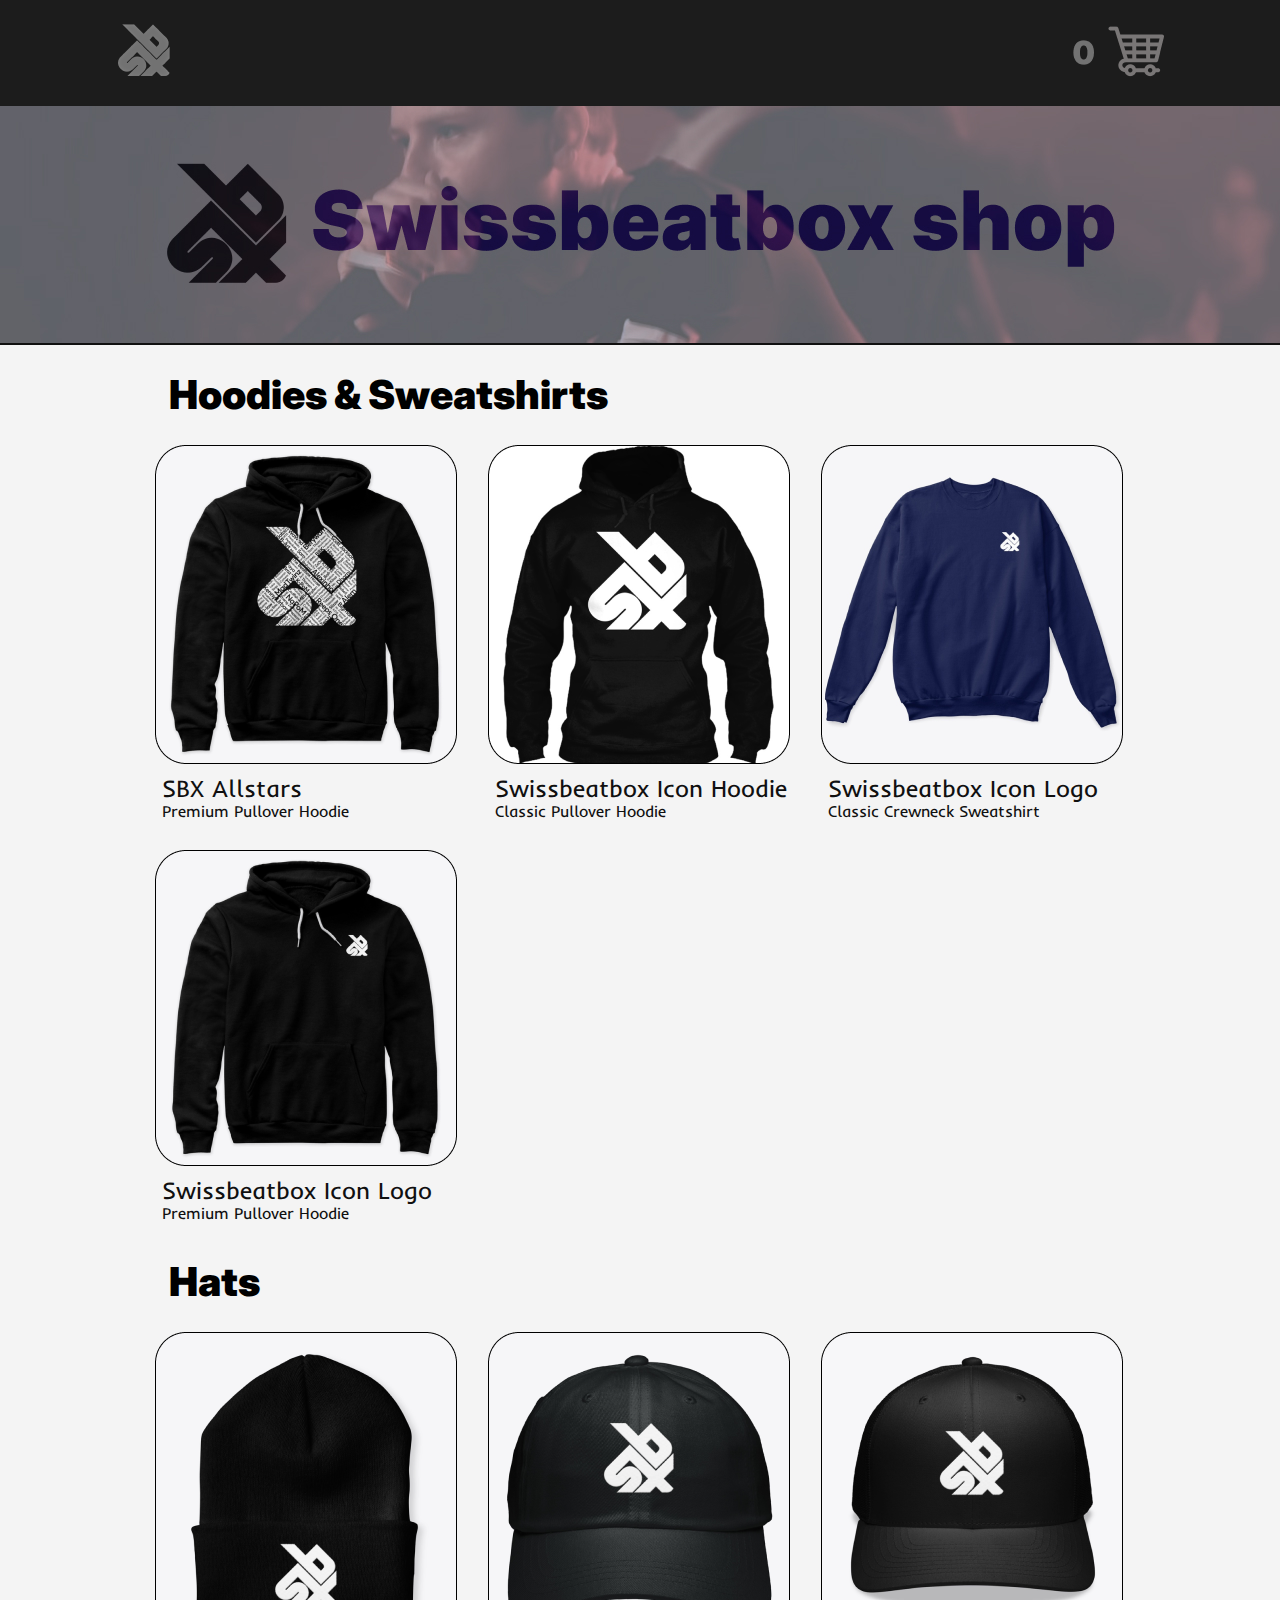
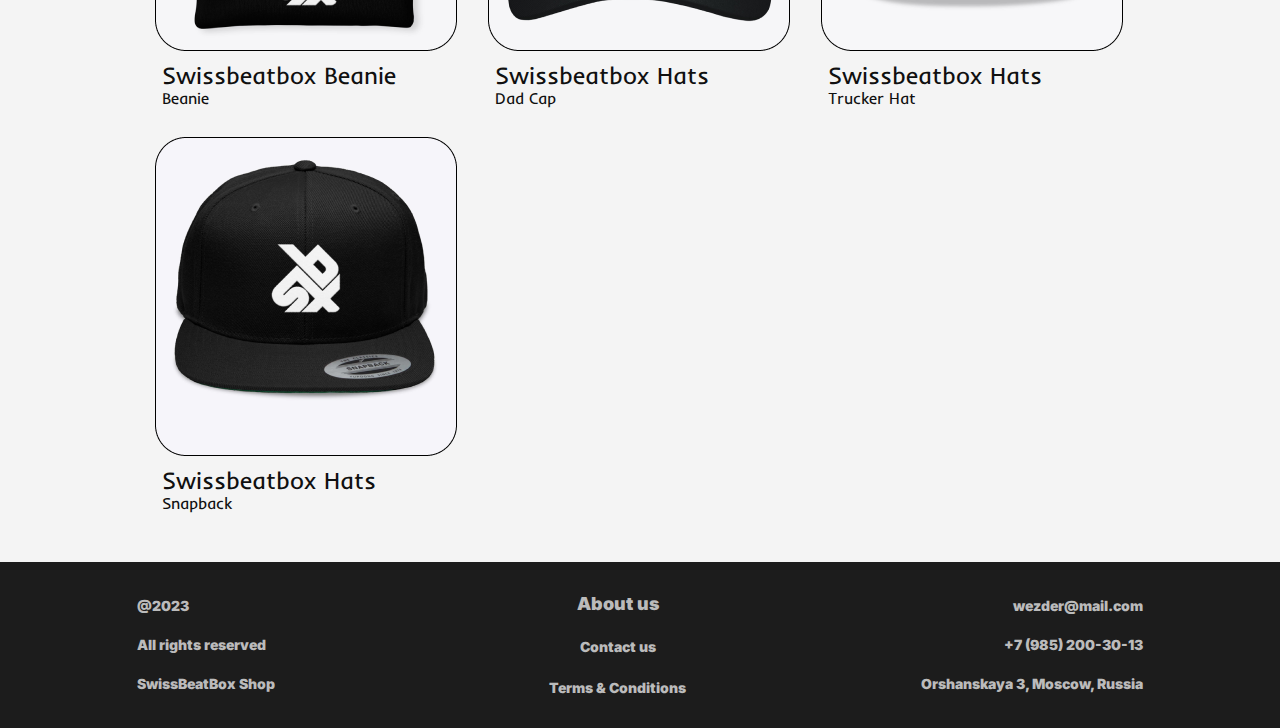
<file: index.html>
<!DOCTYPE html>
<html lang="en">

<head>
  <meta charset="UTF-8">
  <meta http-equiv="X-UA-Compatible" content="IE=edge">
  <meta name="viewport" content="width=device-width, initial-scale=1.0">
  <link rel="preconnect" href="https://fonts.googleapis.com">
  <link rel="preconnect" href="https://fonts.gstatic.com" crossorigin>
  <link href="https://fonts.googleapis.com/css2?family=Inder&family=Inter:wght@400;500;700;900&display=swap" rel="stylesheet">
  <link rel="stylesheet" href="css/reset.css">
  <link rel="stylesheet" href="css/style.css">
  <link rel="stylesheet" href="css/header.css">
  <link rel="stylesheet" href="css/footer.css">
  <link rel="stylesheet" href="css/style-index.css">
  <link rel="stylesheet" href="css/adaptive-header.css">
  <link rel="stylesheet" href="css/adaptive-footer.css">
  <link rel="stylesheet" href="css/adaptive-index.css">
  <title>SwissBeatBox Shop</title>
  <link rel="apple-touch-icon" sizes="180x180" href="ico/apple-touch-icon.png">
  <link rel="icon" type="image/png" sizes="32x32" href="ico/favicon-32x32.png">
  <link rel="icon" type="image/png" sizes="16x16" href="ico/favicon-16x16.png">
  <link rel="manifest" href="ico/site.webmanifest">
</head>

<body>
  <div class="wrapper">
    <header class="header">
      <div class="container">
        <div class="div__menu">
          <nav class="menu">
            <ul class="menu__list">
              <li class="menu__list-item">
                <a href="index.html" class="menu__list-link">
                  <figure>
                    <img src="img/SBBwhite.png" alt="SwissBeatBox">
                  </figure>
                </a>
              </li>
              <li class="menu__list-item">
                <a href="basket.html" class="menu__list-link">
                  <figure>
                    <img src="img/basket.png" alt="SwissBeatBox">
                  </figure>
                </a>
              </li>
            </ul>
          </nav>
        </div>
        <div class="header__title">
          <a href="index.html">
            <figure>
              <img src="img/head_banner.jpg" alt="logo" class="logo">
            </figure>
          </a>
        </div>
      </div>
    </header>

    <main class="main">
      <section class="series__animal">
        <div class="container">
          <h2 class="main-title main__top-title">
            Hoodies & Sweatshirts
          </h2>
          <ul class="series__animal-list">
            <li class="series__animal-item">
              <a href="aboutproduct.html">
                <figure>
                  <img src="img/pic1.png" alt="Premium Pullover Hoodie" class="pic pic1">
                </figure>
                <h3 class="series__name">
                  SBX Allstars
                </h3>
                <h3 class="series__name series__name-bottom">
                  Premium Pullover Hoodie
                </h3>
              </a>
            </li>

            <li class="series__animal-item">
              <a href="aboutproduct.html">
                <figure>
                  <img src="img/pic2.png" alt="Classic Pullover Hoodie" class="pic pic2">
                </figure>
                <h3 class="series__name">
                  Swissbeatbox Icon Hoodie
                </h3>
                <h3 class="series__name series__name-bottom">
                  Classic Pullover Hoodie
                </h3>
              </a></li>

            <li class="series__animal-item">
              <a href="aboutproduct.html">
              <figure>
                <img src="img/pic3.png" alt="Classic Crewneck Sweatshirt" class="pic pic3">
              </figure>
              <h3 class="series__name">
                Swissbeatbox Icon Logo
              </h3>
              <h3 class="series__name series__name-bottom">
                Classic Crewneck Sweatshirt
              </h3>
            </a></li>
            <li class="series__animal-item">
              <a href="aboutproduct.html">
              <figure>
                <img src="img/pic4.png" alt="Premium Pullover Hoodie" class="pic pic4">
              </figure>
              <h3 class="series__name">
                Swissbeatbox Icon Logo
              </h3>
              <h3 class="series__name series__name-bottom">
                Premium Pullover Hoodie
              </h3>
            </a></li>
          </ul>
        </div>
      </section>
      <section class="series__spacer">
        <div class="container">
          <h2 class="main-title main__bottom-title">
            Hats
          </h2>
          <ul class="series__spacer-list">
            <li class="series__spacer-item">
              <a href="aboutproduct.html">
                <figure>
                  <img src="img/ha1.png" alt="Beanie" class="pic ha1">
                </figure>
                <h3 class="series__name">
                  Swissbeatbox Beanie
                </h3>
                <h3 class="series__name series__name-bottom">
                  Beanie
                </h3>
              </a>
            </li>

            <li class="series__spacer-item">
              <a href="aboutproduct.html">
                <figure>
                  <img src="img/ha2.png" alt="Dad Cap" class="pic ha2">
                </figure>
                <h3 class="series__name">
                  Swissbeatbox Hats
                </h3>
                <h3 class="series__name series__name-bottom">
                  Dad Cap
                </h3>
              </a>
            </li>

            <li class="series__spacer-item">
              <a href="aboutproduct.html">
                <figure>
                  <img src="img/ha3.png" alt="Trucker Hat" class="pic ha3">
                </figure>
                <h3 class="series__name">
                  Swissbeatbox Hats
                </h3>
                <h3 class="series__name series__name-bottom">
                  Trucker Hat
                </h3>
              </a>
            </li>

            <li class="series__spacer-item">
              <a href="aboutproduct.html">
                <figure>
                  <img src="img/ha4.png" alt="Snapback" class="pic ha4">
                </figure>
                <h3 class="series__name">
                  Swissbeatbox Hats
                </h3>
                <h3 class="series__name series__name-bottom">
                  Snapback
                </h3>
              </a>
            </li>
          </ul>
        </div>
      </section>
    </main>

    <footer class="footer">
      <div class="container">
        <nav class="footer__menu">
          <ul class="footer__menu-list">
            <li class="footer__menu-item">
              <p class="footer__menu-link">@2023</p></li>
            <li class="footer__menu-item">
              <p class="footer__menu-link">All rights reserved</p></li>
            <li class="footer__menu-item">
              <p class="footer__menu-link">SwissBeatBox Shop</p></li>
          </ul>
          <ul class="footer__menu-list list2">
            <li class="footer__menu-item">
              <a href="aboutcompany.html" class="footer__menu-link footer__menu-link_big">About us</a></li>
            <li class="footer__menu-item">
              <a href="#" class="footer__menu-link">Contact us</a></li>
            <li class="footer__menu-item">
              <a href="#" class="footer__menu-link">Terms & Conditions</a></li>
          </ul>
          <ul class="footer__menu-list list3">
            <li class="footer__menu-item">
              <p class="footer__menu-link">wezder@mail.com</p></li>
            <li class="footer__menu-item">
              <p class="footer__menu-link">+7 (985) 200-30-13</p></li>
            <li class="footer__menu-item">
              <p class="footer__menu-link">Orshanskaya 3, Moscow, Russia</p></li>
          </ul>
        </nav>
      </div>
    </footer>
  </div>
</body>

</html>
</file>
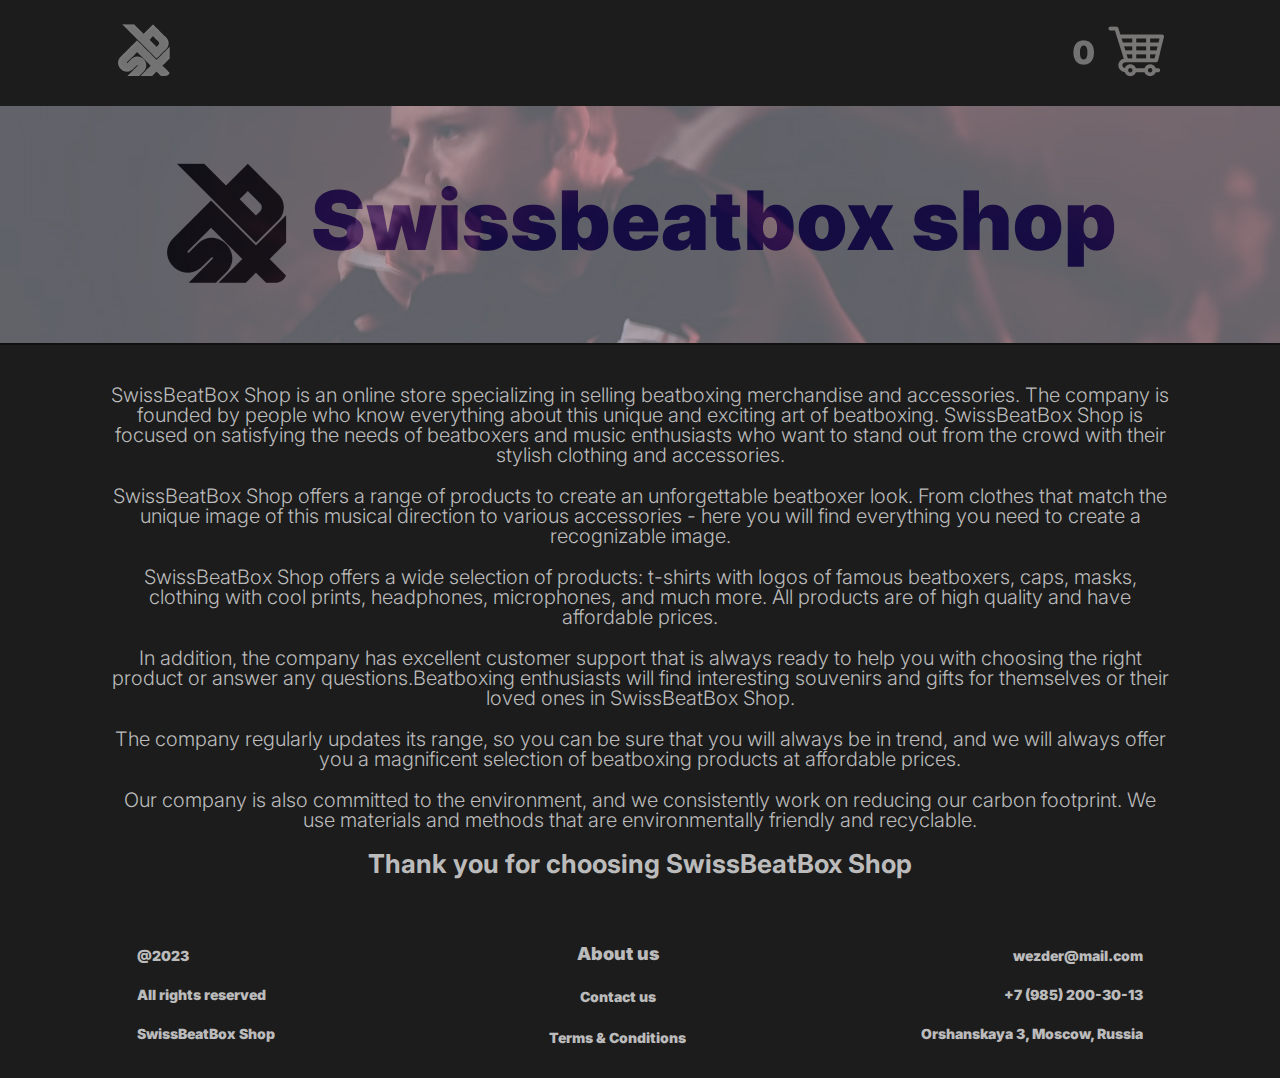
<file: aboutcompany.html>
<!DOCTYPE html>
<html lang="en">

<head>
  <meta charset="UTF-8">
  <meta http-equiv="X-UA-Compatible" content="IE=edge">
  <meta name="viewport" content="width=device-width, initial-scale=1.0">
  <link rel="preconnect" href="https://fonts.googleapis.com">
  <link rel="preconnect" href="https://fonts.gstatic.com" crossorigin>
  <link href="https://fonts.googleapis.com/css2?family=Inder&family=Inter:wght@400;500;700;900&display=swap" rel="stylesheet">
  <link rel="stylesheet" href="css/reset.css">
  <link rel="stylesheet" href="css/style.css">
  <link rel="stylesheet" href="css/header.css">
  <link rel="stylesheet" href="css/footer.css">
  <link rel="stylesheet" href="css/style-aboutcompany.css">
  <link rel="stylesheet" href="css/adaptive-header.css">
  <link rel="stylesheet" href="css/adaptive-footer.css">
  <link rel="stylesheet" href="css/adaptive-aboutcompany.css">
  <title>SwissBeatBox Shop</title>
  <link rel="apple-touch-icon" sizes="180x180" href="ico/apple-touch-icon.png">
  <link rel="icon" type="image/png" sizes="32x32" href="ico/favicon-32x32.png">
  <link rel="icon" type="image/png" sizes="16x16" href="ico/favicon-16x16.png">
  <link rel="manifest" href="ico/site.webmanifest">
</head>

<body>
  <div class="wrapper">
    <header class="header">
      <div class="container">
        <div class="div__menu">
          <nav class="menu">
            <ul class="menu__list">
              <li class="menu__list-item">
                <a href="index.html" class="menu__list-link">
                  <figure>
                    <img src="img/SBBwhite.png" alt="SwissBeatBox">
                  </figure>
                </a>
              </li>
              <li class="menu__list-item">
                <a href="basket.html" class="menu__list-link">
                  <figure>
                    <img src="img/basket.png" alt="SwissBeatBox">
                  </figure>
                </a>
              </li>
            </ul>
          </nav>
        </div>
        <div class="header__title">
          <a href="index.html">
            <figure>
              <img src="img/head_banner.jpg" alt="logo" class="logo">
            </figure>
          </a>
        </div>
      </div>
    </header>

    <main class="main">
      <section class="about">
        <div class="container">
          <div class="about__us">
            <h1 class="about__p f">
              SwissBeatBox Shop is an online store specializing in selling beatboxing merchandise and accessories. The company is founded by people who know everything about this unique and exciting art of beatboxing. SwissBeatBox Shop is focused on satisfying the needs of beatboxers and music enthusiasts who want to stand out from the crowd with their stylish clothing and accessories.
            </h1>
            <p class="about__p s">
              SwissBeatBox Shop offers a range of products to create an unforgettable beatboxer look. From clothes that match the unique image of this musical direction to various accessories - here you will find everything you need to create a recognizable image.
            </p>
            <p class="about__p t">
              SwissBeatBox Shop offers a wide selection of products: t-shirts with logos of famous beatboxers, caps, masks, clothing with cool prints, headphones, microphones, and much more. All products are of high quality and have affordable prices. 
            </p>
            <p class="about__p fo">
              In addition, the company has excellent customer support that is always ready to help you with choosing the right product or answer any questions.Beatboxing enthusiasts will find interesting souvenirs and gifts for themselves or their loved ones in SwissBeatBox Shop. 
            </p>
            <p class="about__p fi">
              The company regularly updates its range, so you can be sure that you will always be in trend, and we will always offer you a magnificent selection of beatboxing products at affordable prices.
            </p>
            <p class="about__p si">
              Our company is also committed to the environment, and we consistently work on reducing our carbon footprint. We use materials and methods that are environmentally friendly and recyclable.
            </p>
            <p class="about__p se">
              Thank you for choosing SwissBeatBox Shop
            </p>
          </div>
        </div>
      </section>
    </main>

    <footer class="footer">
      <div class="container">
        <nav class="footer__menu">
          <ul class="footer__menu-list">
            <li class="footer__menu-item">
              <p class="footer__menu-link">@2023</p></li>
            <li class="footer__menu-item">
              <p class="footer__menu-link">All rights reserved</p></li>
            <li class="footer__menu-item">
              <p class="footer__menu-link">SwissBeatBox Shop</p></li>
          </ul>
          <ul class="footer__menu-list list2">
            <li class="footer__menu-item">
              <a href="aboutcompany.html" class="footer__menu-link footer__menu-link_big">About us</a></li>
            <li class="footer__menu-item">
              <a href="#" class="footer__menu-link">Contact us</a></li>
            <li class="footer__menu-item">
              <a href="#" class="footer__menu-link">Terms & Conditions</a></li>
          </ul>
          <ul class="footer__menu-list list3">
            <li class="footer__menu-item">
              <p class="footer__menu-link">wezder@mail.com</p></li>
            <li class="footer__menu-item">
              <p class="footer__menu-link">+7 (985) 200-30-13</p></li>
            <li class="footer__menu-item">
              <p class="footer__menu-link">Orshanskaya 3, Moscow, Russia</p></li>
          </ul>
        </nav>
      </div>
    </footer>
  </div>
</body>

</html>
</file>
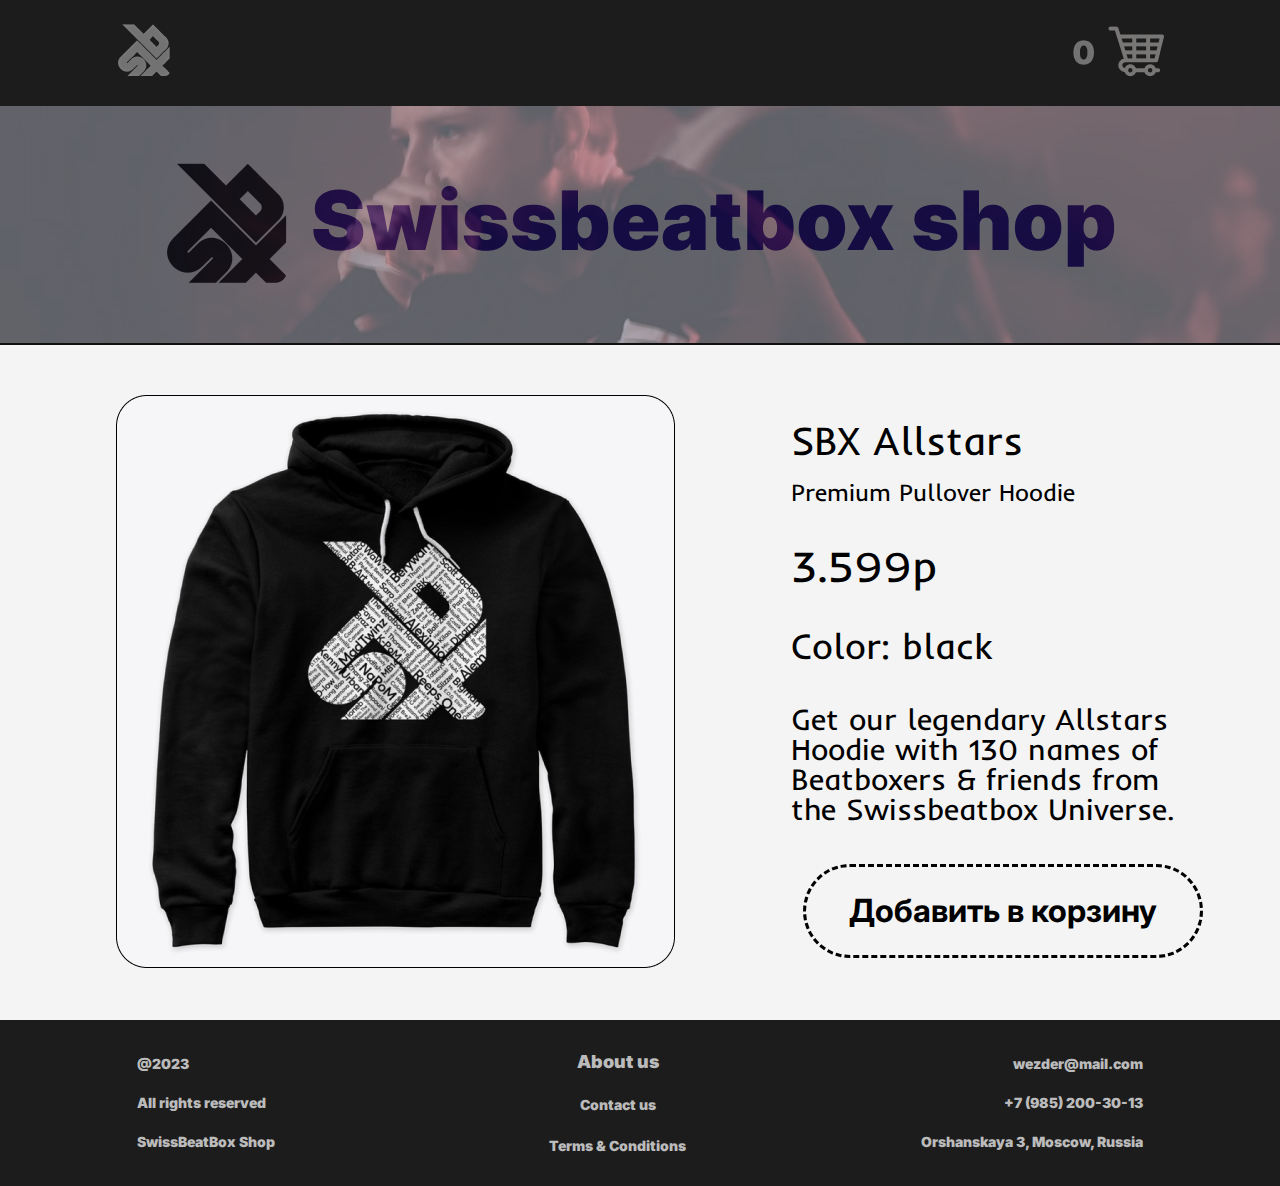
<file: aboutproduct.html>
<!DOCTYPE html>
<html lang="en">

<head>
  <meta charset="UTF-8">
  <meta http-equiv="X-UA-Compatible" content="IE=edge">
  <meta name="viewport" content="width=device-width, initial-scale=1.0">
  <link rel="preconnect" href="https://fonts.googleapis.com">
  <link rel="preconnect" href="https://fonts.gstatic.com" crossorigin>
  <link href="https://fonts.googleapis.com/css2?family=Inder&family=Inter:wght@400;500;700;900&display=swap" rel="stylesheet">
  <link rel="stylesheet" href="css/reset.css">
  <link rel="stylesheet" href="css/style.css">
  <link rel="stylesheet" href="css/header.css">
  <link rel="stylesheet" href="css/footer.css">
  <link rel="stylesheet" href="css/style-aboutproduct.css">
  <link rel="stylesheet" href="css/adaptive-header.css">
  <link rel="stylesheet" href="css/adaptive-footer.css">
  <link rel="stylesheet" href="css/adaptive-aboutproduct.css">
  <title>SwissBeatBox Shop</title>
  <link rel="apple-touch-icon" sizes="180x180" href="ico/apple-touch-icon.png">
  <link rel="icon" type="image/png" sizes="32x32" href="ico/favicon-32x32.png">
  <link rel="icon" type="image/png" sizes="16x16" href="ico/favicon-16x16.png">
  <link rel="manifest" href="ico/site.webmanifest">
</head>

<body>
  <div class="wrapper">
    <header class="header">
      <div class="container">
        <div class="div__menu">
          <nav class="menu">
            <ul class="menu__list">
              <li class="menu__list-item">
                <a href="index.html" class="menu__list-link">
                  <figure>
                    <img src="img/SBBwhite.png" alt="SwissBeatBox">
                  </figure>
                </a>
              </li>
              <li class="menu__list-item">
                <a href="basket.html" class="menu__list-link">
                  <figure>
                    <img src="img/basket.png" alt="SwissBeatBox">
                  </figure>
                </a>
              </li>
            </ul>
          </nav>
        </div>
        <div class="header__title">
          <a href="index.html">
            <figure>
              <img src="img/head_banner.jpg" alt="logo" class="logo">
            </figure>
          </a>
        </div>
      </div>
    </header>

    <main class="main">
      <section class="aboutproduct">
        <div class="container">
            <ul class="product__list">
              <li class="product_photo">
                <img src="img/aboutproduct/Hoodie.png" alt="Hoodie" class="aboutproduct__hoodie">
              </li>
              <li>
                <h1 class="product-text text1">
                  SBX Allstars
                </h1>
                <p class="product-text text2">
                  Premium Pullover Hoodie
                </p>
                <p class="product-text text3">
                  3.599p
                </p>
                <p class="product-text text4">
                  Color: black
                </p>
                <p class="product-text text5">
                  Get our legendary Allstars Hoodie with 130 names of Beatboxers & friends from the Swissbeatbox Universe.
                </p>
                <a href="basket.html">
                  <p class="product-addtocart">
                    Добавить в корзину
                  </p>
                </a>
              </li>
            </ul>
        </div>
      </section>
    </main>

    <footer class="footer">
      <div class="container">
        <nav class="footer__menu">
          <ul class="footer__menu-list">
            <li class="footer__menu-item">
              <p class="footer__menu-link">@2023</p></li>
            <li class="footer__menu-item">
              <p class="footer__menu-link">All rights reserved</p></li>
            <li class="footer__menu-item">
              <p class="footer__menu-link">SwissBeatBox Shop</p></li>
          </ul>
          <ul class="footer__menu-list list2">
            <li class="footer__menu-item">
              <a href="aboutcompany.html" class="footer__menu-link footer__menu-link_big">About us</a></li>
            <li class="footer__menu-item">
              <a href="#" class="footer__menu-link">Contact us</a></li>
            <li class="footer__menu-item">
              <a href="#" class="footer__menu-link">Terms & Conditions</a></li>
          </ul>
          <ul class="footer__menu-list list3">
            <li class="footer__menu-item">
              <p class="footer__menu-link">wezder@mail.com</p></li>
            <li class="footer__menu-item">
              <p class="footer__menu-link">+7 (985) 200-30-13</p></li>
            <li class="footer__menu-item">
              <p class="footer__menu-link">Orshanskaya 3, Moscow, Russia</p></li>
          </ul>
        </nav>
      </div>
    </footer>
  </div>
</body>

</html>
</file>
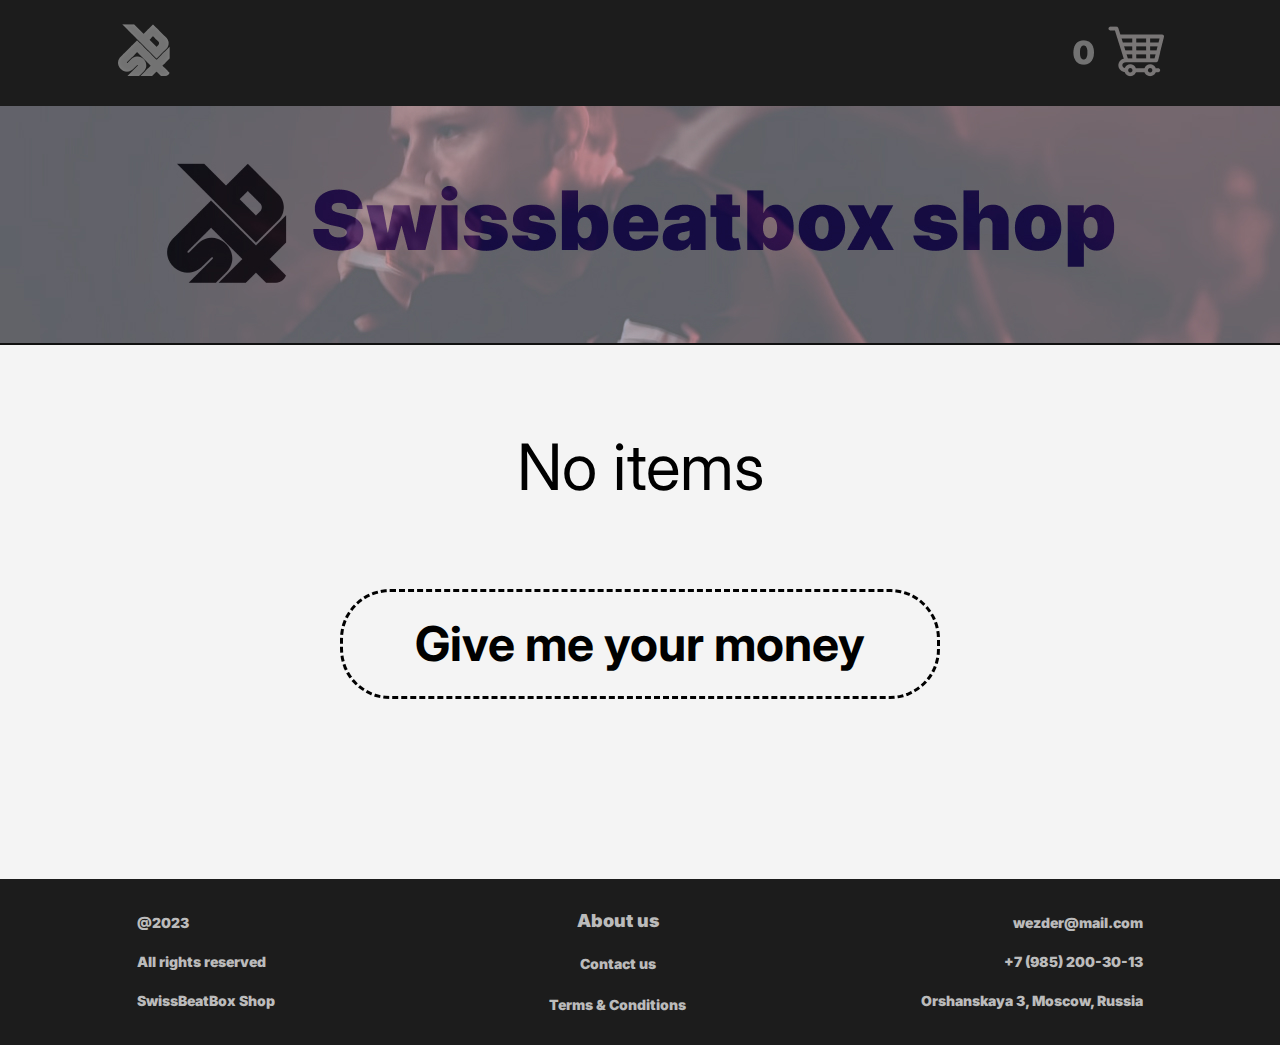
<file: basket.html>
<!DOCTYPE html>
<html lang="en">

<head>
  <meta charset="UTF-8">
  <meta http-equiv="X-UA-Compatible" content="IE=edge">
  <meta name="viewport" content="width=device-width, initial-scale=1.0">
  <link rel="preconnect" href="https://fonts.googleapis.com">
  <link rel="preconnect" href="https://fonts.gstatic.com" crossorigin>
  <link href="https://fonts.googleapis.com/css2?family=Inder&family=Inter:wght@400;500;700;900&display=swap" rel="stylesheet">
  <link rel="stylesheet" href="css/reset.css">
  <link rel="stylesheet" href="css/style.css">
  <link rel="stylesheet" href="css/header.css">
  <link rel="stylesheet" href="css/footer.css">
  <link rel="stylesheet" href="css/style-basket.css">
  <link rel="stylesheet" href="css/adaptive-header.css">
  <link rel="stylesheet" href="css/adaptive-footer.css">
  <link rel="stylesheet" href="css/adaptive-basket.css">
  <title>SwissBeatBox Shop</title>
  <link rel="apple-touch-icon" sizes="180x180" href="ico/apple-touch-icon.png">
  <link rel="icon" type="image/png" sizes="32x32" href="ico/favicon-32x32.png">
  <link rel="icon" type="image/png" sizes="16x16" href="ico/favicon-16x16.png">
  <link rel="manifest" href="ico/site.webmanifest">
</head>

<body>
  <div class="wrapper">
    <header class="header">
      <div class="container">
        <div class="div__menu">
          <nav class="menu">
            <ul class="menu__list">
              <li class="menu__list-item">
                <a href="index.html" class="menu__list-link">
                  <figure>
                    <img src="img/SBBwhite.png" alt="SwissBeatBox">
                  </figure>
                </a>
              </li>
              <li class="menu__list-item">
                <a href="basket.html" class="menu__list-link">
                  <figure>
                    <img src="img/basket.png" alt="SwissBeatBox">
                  </figure>
                </a>
              </li>
            </ul>
          </nav>
        </div>
        <div class="header__title">
          <a href="index.html">
            <figure>
              <img src="img/head_banner.jpg" alt="logo" class="logo">
            </figure>
          </a>
        </div>
      </div>
    </header>

    <main class="main">
      <section class="basket">
        <div class="container">
          <div class="basket__menu">
            <p class="basket__top">
              No items
            </p>
            <a href="transaction.html">
              <p class="basket__bottom">
                Give me your money
              </p>
            </a>
          </div>
        </div>
      </section>
    </main>

    <footer class="footer">
      <div class="container">
        <nav class="footer__menu">
          <ul class="footer__menu-list">
            <li class="footer__menu-item">
              <p class="footer__menu-link">@2023</p></li>
            <li class="footer__menu-item">
              <p class="footer__menu-link">All rights reserved</p></li>
            <li class="footer__menu-item">
              <p class="footer__menu-link">SwissBeatBox Shop</p></li>
          </ul>
          <ul class="footer__menu-list list2">
            <li class="footer__menu-item">
              <a href="aboutcompany.html" class="footer__menu-link footer__menu-link_big">About us</a></li>
            <li class="footer__menu-item">
              <a href="#" class="footer__menu-link">Contact us</a></li>
            <li class="footer__menu-item">
              <a href="#" class="footer__menu-link">Terms & Conditions</a></li>
          </ul>
          <ul class="footer__menu-list list3">
            <li class="footer__menu-item">
              <p class="footer__menu-link">wezder@mail.com</p></li>
            <li class="footer__menu-item">
              <p class="footer__menu-link">+7 (985) 200-30-13</p></li>
            <li class="footer__menu-item">
              <p class="footer__menu-link">Orshanskaya 3, Moscow, Russia</p></li>
          </ul>
        </nav>
      </div>
    </footer>
  </div>
</body>

</html>
</file>
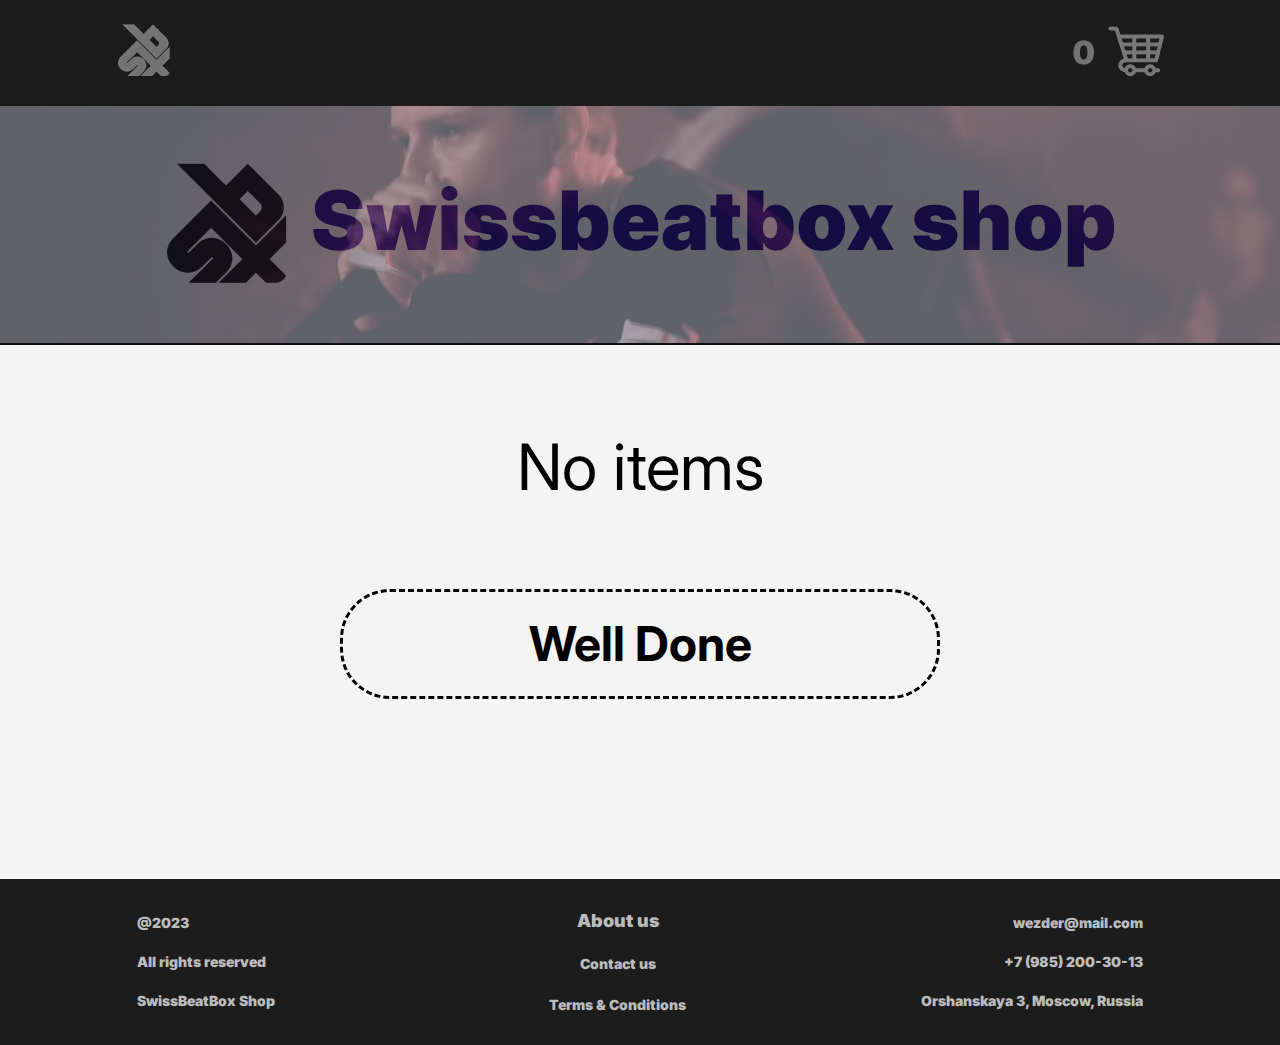
<file: transaction-success.html>
<!DOCTYPE html>
<html lang="en">

<head>
  <meta charset="UTF-8">
  <meta http-equiv="X-UA-Compatible" content="IE=edge">
  <meta name="viewport" content="width=device-width, initial-scale=1.0">
  <link rel="preconnect" href="https://fonts.googleapis.com">
  <link rel="preconnect" href="https://fonts.gstatic.com" crossorigin>
  <link href="https://fonts.googleapis.com/css2?family=Inder&family=Inter:wght@400;500;700;900&display=swap" rel="stylesheet">
  <link rel="stylesheet" href="css/reset.css">
  <link rel="stylesheet" href="css/style.css">
  <link rel="stylesheet" href="css/header.css">
  <link rel="stylesheet" href="css/footer.css">
  <link rel="stylesheet" href="css/style-basket.css">
  <link rel="stylesheet" href="css/adaptive-header.css">
  <link rel="stylesheet" href="css/adaptive-footer.css">
  <link rel="stylesheet" href="css/adaptive-basket.css">
  <title>SwissBeatBox Shop</title>
  <link rel="apple-touch-icon" sizes="180x180" href="ico/apple-touch-icon.png">
  <link rel="icon" type="image/png" sizes="32x32" href="ico/favicon-32x32.png">
  <link rel="icon" type="image/png" sizes="16x16" href="ico/favicon-16x16.png">
  <link rel="manifest" href="ico/site.webmanifest">
</head>

<body>
  <div class="wrapper">
    <header class="header">
      <div class="container">
        <div class="div__menu">
          <nav class="menu">
            <ul class="menu__list">
              <li class="menu__list-item">
                <a href="index.html" class="menu__list-link">
                  <figure>
                    <img src="img/SBBwhite.png" alt="SwissBeatBox">
                  </figure>
                </a>
              </li>
              <li class="menu__list-item">
                <a href="basket.html" class="menu__list-link">
                  <figure>
                    <img src="img/basket.png" alt="SwissBeatBox">
                  </figure>
                </a>
              </li>
            </ul>
          </nav>
        </div>
        <div class="header__title">
          <a href="index.html">
            <figure>
              <img src="img/head_banner.jpg" alt="logo" class="logo">
            </figure>
          </a>
        </div>
      </div>
    </header>

    <main class="main">
      <section class="basket">
        <div class="container">
          <div class="basket__menu">
            <p class="basket__top">
              No items
            </p>
            <p class="basket__bottom">
              Well Done
            </p>
          </div>
        </div>
      </section>
    </main>

    <footer class="footer">
      <div class="container">
        <nav class="footer__menu">
          <ul class="footer__menu-list">
            <li class="footer__menu-item">
              <p class="footer__menu-link">@2023</p></li>
            <li class="footer__menu-item">
              <p class="footer__menu-link">All rights reserved</p></li>
            <li class="footer__menu-item">
              <p class="footer__menu-link">SwissBeatBox Shop</p></li>
          </ul>
          <ul class="footer__menu-list list2">
            <li class="footer__menu-item">
              <a href="aboutcompany.html" class="footer__menu-link footer__menu-link_big">About us</a></li>
            <li class="footer__menu-item">
              <a href="#" class="footer__menu-link">Contact us</a></li>
            <li class="footer__menu-item">
              <a href="#" class="footer__menu-link">Terms & Conditions</a></li>
          </ul>
          <ul class="footer__menu-list list3">
            <li class="footer__menu-item">
              <p class="footer__menu-link">wezder@mail.com</p></li>
            <li class="footer__menu-item">
              <p class="footer__menu-link">+7 (985) 200-30-13</p></li>
            <li class="footer__menu-item">
              <p class="footer__menu-link">Orshanskaya 3, Moscow, Russia</p></li>
          </ul>
        </nav>
      </div>
    </footer>
  </div>
</body>

</html>
</file>
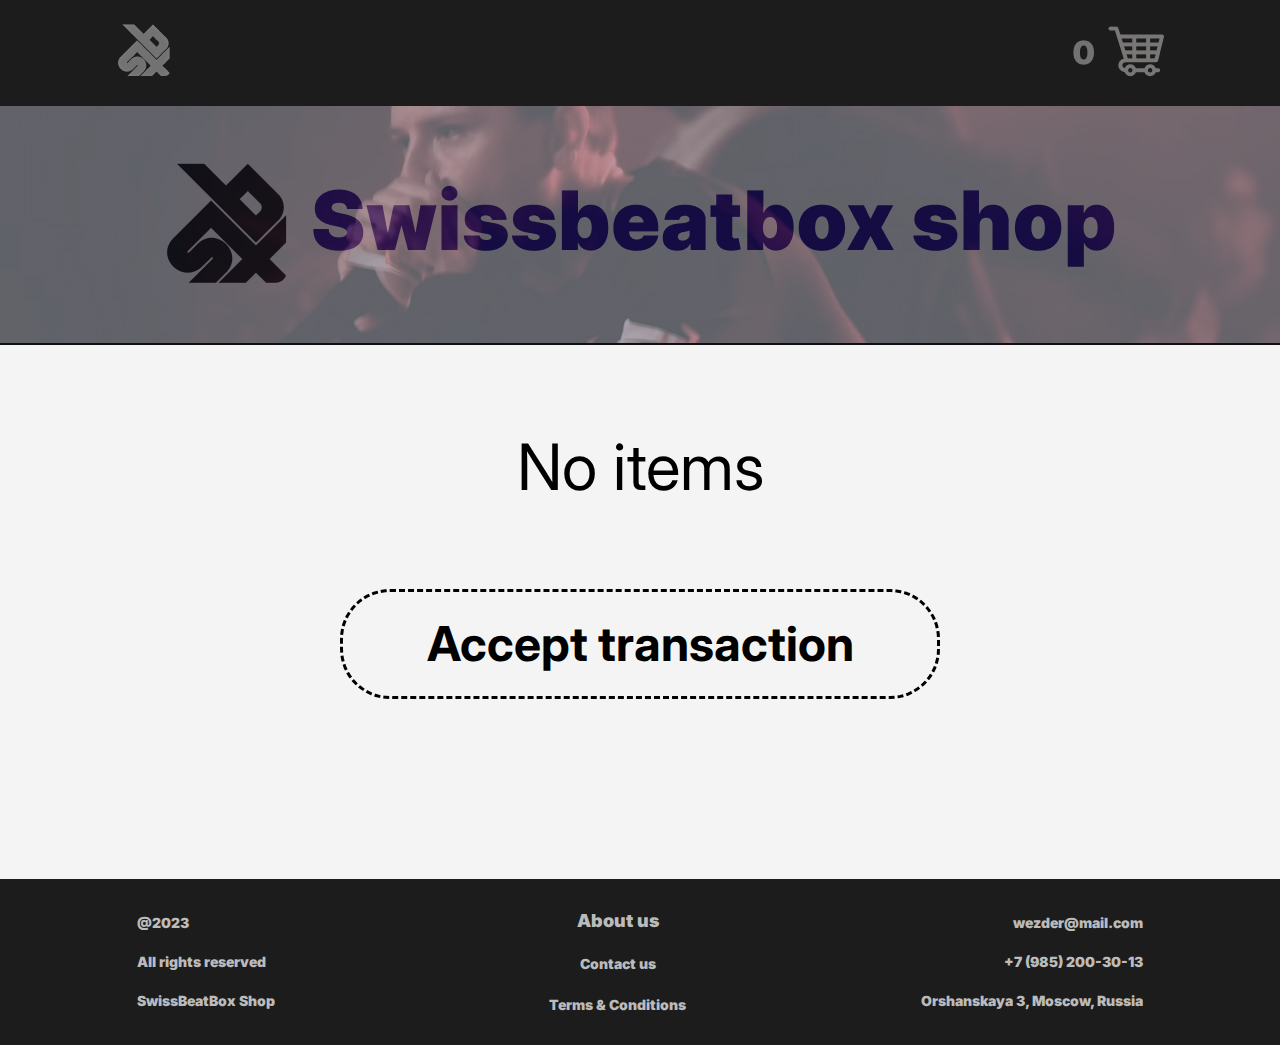
<file: transaction.html>
<!DOCTYPE html>
<html lang="en">

<head>
  <meta charset="UTF-8">
  <meta http-equiv="X-UA-Compatible" content="IE=edge">
  <meta name="viewport" content="width=device-width, initial-scale=1.0">
  <link rel="preconnect" href="https://fonts.googleapis.com">
  <link rel="preconnect" href="https://fonts.gstatic.com" crossorigin>
  <link href="https://fonts.googleapis.com/css2?family=Inder&family=Inter:wght@400;500;700;900&display=swap" rel="stylesheet">
  <link rel="stylesheet" href="css/reset.css">
  <link rel="stylesheet" href="css/style.css">
  <link rel="stylesheet" href="css/header.css">
  <link rel="stylesheet" href="css/footer.css">
  <link rel="stylesheet" href="css/style-basket.css">
  <link rel="stylesheet" href="css/adaptive-header.css">
  <link rel="stylesheet" href="css/adaptive-footer.css">
  <link rel="stylesheet" href="css/adaptive-basket.css">
  <title>SwissBeatBox Shop</title>
  <link rel="apple-touch-icon" sizes="180x180" href="ico/apple-touch-icon.png">
  <link rel="icon" type="image/png" sizes="32x32" href="ico/favicon-32x32.png">
  <link rel="icon" type="image/png" sizes="16x16" href="ico/favicon-16x16.png">
  <link rel="manifest" href="ico/site.webmanifest">
</head>

<body>
  <div class="wrapper">
    <header class="header">
      <div class="container">
        <div class="div__menu">
          <nav class="menu">
            <ul class="menu__list">
              <li class="menu__list-item">
                <a href="index.html" class="menu__list-link">
                  <figure>
                    <img src="img/SBBwhite.png" alt="SwissBeatBox">
                  </figure>
                </a>
              </li>
              <li class="menu__list-item">
                <a href="basket.html" class="menu__list-link">
                  <figure>
                    <img src="img/basket.png" alt="SwissBeatBox">
                  </figure>
                </a>
              </li>
            </ul>
          </nav>
        </div>
        <div class="header__title">
          <a href="index.html">
            <figure>
              <img src="img/head_banner.jpg" alt="logo" class="logo">
            </figure>
          </a>
        </div>
      </div>
    </header>

    <main class="main">
      <section class="basket">
        <div class="container">
          <div class="basket__menu">
            <p class="basket__top">
              No items
            </p>
            <a href="transaction-success.html">
              <p class="basket__bottom">
                Accept transaction
              </p>
            </a>
          </div>
        </div>
      </section>
    </main>

    <footer class="footer">
      <div class="container">
        <nav class="footer__menu">
          <ul class="footer__menu-list">
            <li class="footer__menu-item">
              <p class="footer__menu-link">@2023</p></li>
            <li class="footer__menu-item">
              <p class="footer__menu-link">All rights reserved</p></li>
            <li class="footer__menu-item">
              <p class="footer__menu-link">SwissBeatBox Shop</p></li>
          </ul>
          <ul class="footer__menu-list list2">
            <li class="footer__menu-item">
              <a href="aboutcompany.html" class="footer__menu-link footer__menu-link_big">About us</a></li>
            <li class="footer__menu-item">
              <a href="#" class="footer__menu-link">Contact us</a></li>
            <li class="footer__menu-item">
              <a href="#" class="footer__menu-link">Terms & Conditions</a></li>
          </ul>
          <ul class="footer__menu-list list3">
            <li class="footer__menu-item">
              <p class="footer__menu-link">wezder@mail.com</p></li>
            <li class="footer__menu-item">
              <p class="footer__menu-link">+7 (985) 200-30-13</p></li>
            <li class="footer__menu-item">
              <p class="footer__menu-link">Orshanskaya 3, Moscow, Russia</p></li>
          </ul>
        </nav>
      </div>
    </footer>
  </div>
</body>

</html>
</file>
<file: css/style.css>
html{
  box-sizing: border-box;
}
*, *::before, *::after{
  box-sizing: inherit;
}
html, body{
  height: 100%;
}
ul{
  list-style: none;
}
a{
  text-decoration: none;
  color: inherit;
}
h1, h2, h3, h4, h5, h6 {
  font-size: inherit;
  font-weight: inherit;
  font-style: inherit;
  line-height: inherit;
  font-family: inherit;
  color: inherit;
  margin: 0;
  padding: 0;
}
figure{
  margin: 0;
  padding: 0;
}
.wrapper{
  min-height: 100%;
  display: flex;
  flex-direction: column;
}
body{
  background-color: #1c1c1c;
  margin: 0;
  padding: 0;
  font-family: 'Inter', sans-serif;
  line-height: 1;
  /* background-image: url(../img/fin.png); */
  background-repeat: no-repeat;
  background-position: top;
}
p{
  margin: 0;
  padding: 0;
  text-decoration: none;
}
.container{
  max-width: 1280px;
  background-color: #35203b;
  margin: 0 auto;
  padding: 0 0px;
}
:root{
  --white-color: #fff;
}
.text-a{
  font-family: 'Inter', sans-serif;
  font-size: 32;
}
.text-i{
  font-family: 'Inter', cursive;
  font-size: 64;
}

.header {
  min-height: 104px;
}
.menu__list-link {
  color: #fff;
  font-family: 'Inter', sans-serif;
  font-size: 32px;
}
.link1{
  border-bottom: 0px solid white;
}
.footer__menu-list{
  max-width: 230px;
}
.footer__menu{
  display: flex;
  justify-content: space-around;
  align-items: center;
}
.footer__menu-title{
  font-size: 16px;
  padding-bottom: 16px;
}
.footer__menu-link{
  font-size: 14px;
}
.footer__menu-item + .footer__menu-item{
  padding-top: 25px;
}
.logosm{
  padding-top: 0px;
  padding-bottom: 0px;
}
.l2{
  max-width: 170px;
}
.first{
  font-family: 'Inter', cursive;
  font-size: 24px;
}
.main{
  flex-grow: 1;
}
.header__title {
  padding-top: 44px;
  padding-left: 0px;
  display: flex;
  justify-content: center;
  align-items: center;
  padding-bottom: 52px;
  background-color: #101010;
}
.menu__list {
  display: flex;
  padding-bottom: 18px;
  padding-top: 18px;
  padding-right: 106px;
  justify-content: center;
  gap: 234px;
  background-color: #1c1c1c;
  margin-top: 0px;
  margin-bottom: 0px;
}
.top-list{
  text-align: center;
  font-size: 32px;
  background-color: #f4f4f4;
  font-weight: 300;
  margin: 0px;
  padding: 24px;
}
.middle-list{
  text-align: center;
  font-size: 32px;
  background-color: #101010;
  color: #f4f4f4;
  font-weight: 300;
  margin: 0px;
  padding: 24px;
}
.top__link{
  font-size: 20px;
  padding: 10px;
}
.middle__nelink{
  font-size: 20px;
  padding: 10px;
}
.bottom__nelink{
  font-size: 20px;
  padding: 10px;
}
.title{
  padding: 10px;
}
.footer__menu{
  padding: 33px 0 33px;
  color: #fff;
  background-color: #101010;
}
.top__about-add{
  padding: 10px;
}
.middle__about-add{
  padding: 10px;
}
.bottom__about-add{
  padding: 10px;
}
.list2{
  text-align: center;
  margin-right: -40px ;
}
.list3{
  text-align: right;
  max-width: 255px;
}
.about__p{
  max-width: 1148px;
  padding-top: 14px;
  padding-bottom: 7px;
  font-size: 20px;
  color: #F4F4F4;
  font-weight: 300;
  padding-left: 125px;
}
.about__us{
  text-align: center;
  background-color: #101010;
}
.f{
  padding-top: 40px;
}
.se{
  padding-bottom: 30px;
}
.sev{
  padding-top: 49px;
  padding-bottom: 68px;
}
.link10{
  opacity: 0.5;
}
.basket__list{
  display: flex;
  background-color: #f4f4f4;
  color: #101010;
  padding-top: 71px;
  padding-bottom: 71px;
  margin: 0;
  justify-content: space-evenly;
}
.basket__scrum{
  font-size: 30px;
}
.basket__quatity{
  font-size: 30px;
  padding-bottom: 130px;
  padding-top: 10px;
  padding-left: 110px;
}
.basket__dop{
  font-size: 24px;
}
.basket__dop-price{
  font-size: 30px;
  padding-top: 130px;
  padding-left: 100px;
}
.basket__dop-buy{
  font-size: 40px;
  font-weight: 700;
  padding-left: 152px;
  padding-top: 10px;
}
.series__animal-list{
  display: flex;
  gap: 100px;
  justify-content: center;
  align-items: center;
  color: #101010;
  text-align: center;
  margin: 0;
  background-color: #F4F4F4;
  padding-top: 50px;
  padding-bottom: 20px;
}
.series__spacer-list{
  display: flex;
  gap: 100px;
  justify-content: center;
  align-items: center;
  color: #101010;
  text-align: center;
  margin: 0;
  background-color: #F4F4F4;
  padding-top: 20px;
  padding-bottom: 20px;
}
.series__dragonl-list{
  display: flex;
  gap: 100px;
  justify-content: center;
  align-items: center;
  color: #101010;
  text-align: center;
  margin: 0;
  background-color: #F4F4F4;
  padding-top: 20px;
  padding-bottom: 50px;
}
.series__name{
  font-size: 22px;
  font-weight: 700;
  padding-bottom: 10px;
  padding-top: 10px;
}
.product__list{
  display: flex;
  background-color: #F4F4F4;
  justify-content: space-evenly;
  align-items: center;
  margin: 0;
}
.color-list{
  display: flex;
  background-color: #F4F4F4;
  align-items: center;
  gap: 10px;
  padding-left: 34px;
}
.phone-list{
  display: flex;
  background-color: #F4F4F4;
  justify-content: center;
  margin: 0;
}
.pUP{
  text-align: center;
  background-color: #F4F4F4;
  padding-left: 40px;
  padding-top: 80px;
}
.pDOWN{
  text-align: center;
  background-color: #F4F4F4;
  padding-left: 40px;
  padding-bottom: 96px;
}
.product-phone{
  font-size: 32px;
  padding-top: 28px;
  padding-bottom: 20px;
  text-align: center;
}
.product-addtocart{
  font-size: 32px;
  font-weight: 700;
  padding-top: 28px;
  text-align: center;
}
.phone-list__center{
  margin-left: 130px;
  margin-right: 130px;
  margin-top: 100px;
  margin-bottom: 100px;
}
.phone-list__right{
  margin-top: 100px;
}
.phone-list__left{
  margin-top: 100px;
}
.product_phone{
  padding-top: 50px;
}
.tels{
  display: flex;
  height: 380px;
  width: fit-content;
  justify-content: center;
}
.tel-black{
  width: 146px;
}
.tels-link{
  /* display: grid;
  width: fit-content; */
  justify-self: center;
}
.top-title{
  display: grid;
}
</file>
<file: css/header.css>
.header__title {
  padding-top: 0px;
  padding-left: 0px;
  display: flex;
  justify-content: center;
  align-items: center;
  padding-bottom: 0px;
}
.menu__list {
  display: flex;
  padding-bottom: 18px;
  padding-top: 18px;
  padding-right: 0px;
  justify-content: center;
  gap: 890px;
  background-color: #1c1c1c;
  margin-top: 0px;
  margin-bottom: 0px;
  align-items: center;
}
</file>
<file: css/footer.css>
.footer__menu {
  padding: 33px 0 33px;
  color: #bbbbbb;
  background-color: #1c1c1c;
  font-weight: 900;
}
.footer__menu-link_big{
  font-size: 18px;
}
</file>
<file: css/style-index.css>
.series__animal-list {
  display: flex;
  gap: 31px;
  justify-content: flex-start;
  color: #101010;
  text-align: center;
  margin: 0;
  background-color: #F4F4F4;
  padding-top: 0px;
  padding-bottom: 0px;
  align-items: center;
  flex-wrap: wrap;
  flex-direction: row;
  padding-left: 155px;
  padding-bottom: 11px;
}
.series__spacer-list {
  display: flex;
  gap: 31px;
  justify-content: flex-start;
  color: #101010;
  text-align: center;
  margin: 0;
  background-color: #F4F4F4;
  padding-top: 0px;
  padding-bottom: 0px;
  align-items: center;
  flex-wrap: wrap;
  flex-direction: row;
  padding-left: 155px;
  padding-bottom: 51px;
}
.main-title {
  background-color: #F4F4F4;
  font-weight: 900;
  font-size: 40px;
  padding-top: 30px;
  padding-bottom: 30px;
  padding-left: 169px;
}
.series__name {
  font-family: 'Inder', sans-serif;
  padding-bottom: 0px;
  padding-top: 10px;
  font-weight: 400;
  text-align: left;
  font-size: 24px;
  padding-left: 7px;
}
.series__name-bottom{
  padding-top: 3px;
  font-size: 16px;
}
</file>
<file: css/adaptive-header.css>
@media only screen and (max-width: 1280px) {
  .logo{
    width: 100%;
  }
  .menu__list {
    gap: 70%;
}
.container{
  width: 100%;
}
}

@media only screen and (max-width: 780px) {
.main-title {
  padding-left: 0px;
  text-align: center;
}
.menu__list {
  gap: 50%;
}
}

@media only screen and (max-width: 320px) {
  .menu__list {
    gap: 30%;
  }
}
</file>
<file: css/adaptive-footer.css>
@media only screen and (max-width: 1280px) {
.container{
  width: 100%;
}
}

@media only screen and (max-width: 780px) {
  .footer__menu {
    flex-wrap: wrap;
}
}

@media only screen and (max-width: 490px) {
  .footer__menu {
    flex-wrap: wrap;
    padding-right: 32px;
  }
  .list2{
    text-align: right;
  }
  .list3 {
    text-align: center;
    padding-top: 19px;
  }
}

@media only screen and (max-width: 420px) {
  .footer__menu {
    flex-wrap: wrap;
    padding-right: 32px;
  }
  .list3 {
    text-align: center;
    padding-top: 19px;
  }
  .list2{
    text-align: right;
  }
  .footer__menu-link {
    font-size: 12px;
}
.footer__menu-link_big {
  font-size: 14px;
}
}
</file>
<file: css/adaptive-index.css>
@media only screen and (max-width: 1280px) {
  .logo{
    width: 100%;
  }
  .menu__list {
    gap: 70%;
}
.container{
  width: 100%;
}
}

@media only screen and (max-width: 780px) {
  .footer__menu {
    flex-wrap: wrap;
}
.main-title {
  padding-left: 0px;
  text-align: center;
}
.series__animal-list {
  justify-content: center;
  align-items: center;
  padding-left: 0px;
  text-align: center;
}
.series__spacer-list {
  justify-content: center;
  align-items: center;
  padding-left: 0px;
  text-align: center;
}
.series__name {
  text-align: center;
}
.menu__list {
  gap: 50%;
}
}

@media only screen and (max-width: 490px) {
  .footer__menu {
    flex-wrap: wrap;
    padding-right: 32px;
  }
  .list2{
    text-align: right;
  }
  .list3 {
    text-align: center;
    padding-top: 19px;
  }
}

@media only screen and (max-width: 420px) {
  .footer__menu {
    flex-wrap: wrap;
    padding-right: 32px;
  }
  .list3 {
    text-align: center;
    padding-top: 19px;
  }
  .list2{
    text-align: right;
  }
  .footer__menu-link {
    font-size: 12px;
}
.footer__menu-link_big {
  font-size: 14px;
}
}

@media only screen and (max-width: 320px) {
  .pic{
    width: 80%;
  }
  .menu__list {
    gap: 30%;
  }
}
</file>
<file: css/style-aboutcompany.css>
.about__p{
  color: #bbbbbb;
}
.about__us{
  background-color: #1c1c1c;
  padding-bottom: 5px;
}
.se{
  font-size: 26px;
  font-weight: 700;
}
</file>
<file: css/adaptive-aboutcompany.css>
@media only screen and (max-width: 1280px) {
  .about__p {
    padding-right: 45px;
    padding-left: 45px;
    margin: 0 auto;
}
}
@media only screen and (max-width: 1000px) {
  .about__p {
    padding-right: 25px;
    padding-left: 25px;
    margin: 0 auto;
    font-size: 18px;
}
.se{
  font-size: 22px;
}
}
@media only screen and (max-width: 700px) {
  .about__p {
    padding-right: 25px;
    padding-left: 25px;
    margin: 0 auto;
    font-size: 16px;
}
.se{
  font-size: 18px;
}
}
@media only screen and (max-width: 420px) {
  .about__p {
    padding-right: 25px;
    padding-left: 25px;
    margin: 0 auto;
    font-size: 14px;
}
.se{
  font-size: 16px;
}
}
</file>
<file: css/style-aboutproduct.css>
.product_photo {
  padding-top: 50px;
  padding-bottom: 50px;
  padding-left: 50px;
  padding-right: 50px;
}
.product-text {
  font-size: 32px;
  padding-top: 20px;
  padding-bottom: 20px;
  text-align: left;
}
.product-addtocart {
  font-size: 32px;
  font-weight: 700;
  padding-top: 28px;
  border: black dashed;
  text-align: center;
  border-radius: 50px;
  padding-bottom: 28px;
  width: 400px;
  margin: 0 auto;
  margin-bottom: 8px;
}
.text1{
  font-size: 40px;
  font-family: Inder;
}
.text2{
  font-size: 24px;
  font-family: Inder;
  padding-top: 0px;
}
.text3{
  font-size: 44px;
  font-family: Inder;
}
.text4{
  font-size: 36px;
  font-family: Inder;
}
.text5 {
  max-width: 423px;
  font-size: 30px;
  font-family: Inder;
  padding-bottom: 40px;
}
</file>
<file: css/adaptive-aboutproduct.css>
@media only screen and (max-width: 1280px) {
.product__list {
  display: flex;
  background-color: #F4F4F4;
  justify-content: space-evenly;
  align-items: center;
  margin: 0;
  flex-wrap: wrap;
}
}
@media only screen and (max-width: 1080px) {
  .product-addtocart {
    margin-bottom: 48px;
}
}
@media only screen and (max-width: 700px) {
  .product_photo {
    padding-left: 0px;
    padding-right: 0px;
    padding-bottom: 0px;
    padding-top: 25px;
}
}
@media only screen and (max-width: 600px) {
  .aboutproduct__hoodie{
    width: 85vw;
  }
}
@media only screen and (max-width: 500px) {
  .text1 {
    font-size: 34px;
    text-align: center;
}
.text2 {
  font-size: 18px;
  padding-top: 0px;
  text-align: center;
  padding-bottom: 0px;
}
.text3 {
  font-size: 34px;
  padding-top: 14px;
  text-align: center;
  padding-bottom: 1px;
}
.text4 {
  font-size: 30px;
  padding-top: 10px;
  text-align: center;
  padding-bottom: 0px;
}
.text5 {
  max-width: 70%;
  font-size: 20px;
  padding-bottom: 25px;
  text-align: center;
  margin: 0 auto;
}
.product-addtocart {
  font-size: 26px;
  font-weight: 700;
  padding-top: 22px;
  border: black dashed;
  text-align: center;
  border-radius: 50px;
  padding-bottom: 22px;
  width: 80%;
  margin: 0 auto;
  margin-bottom: 48px;
}
}
</file>
<file: css/style-basket.css>
.basket__menu{
  background-color: #f4f4f4;
  padding-bottom: 180px;
}
.basket__top{
  text-align: center;
  font-size: 64px;
  font-family: 'Inter', sans-serif;
  padding-top: 90px;
}
.basket__bottom{
  text-align: center;
  font-size: 48px;
  font-family: 'Inter', sans-serif;
  font-weight: 700;
  padding-top: 28px;
  border: black dashed;
  border-radius: 50px;
  padding-bottom: 28px;
  width: 600px;
  margin: 0 auto;
  margin-top: 90px;
}
</file>
<file: css/adaptive-basket.css>
@media only screen and (max-width: 700px) {
  .basket__bottom {
    text-align: center;
    font-size: 40px;
    font-weight: 700;
    padding-top: 28px;
    padding-bottom: 28px;
    width: 80%;
    margin: 0 auto;
    margin-top: 90px;
}
}
</file>
